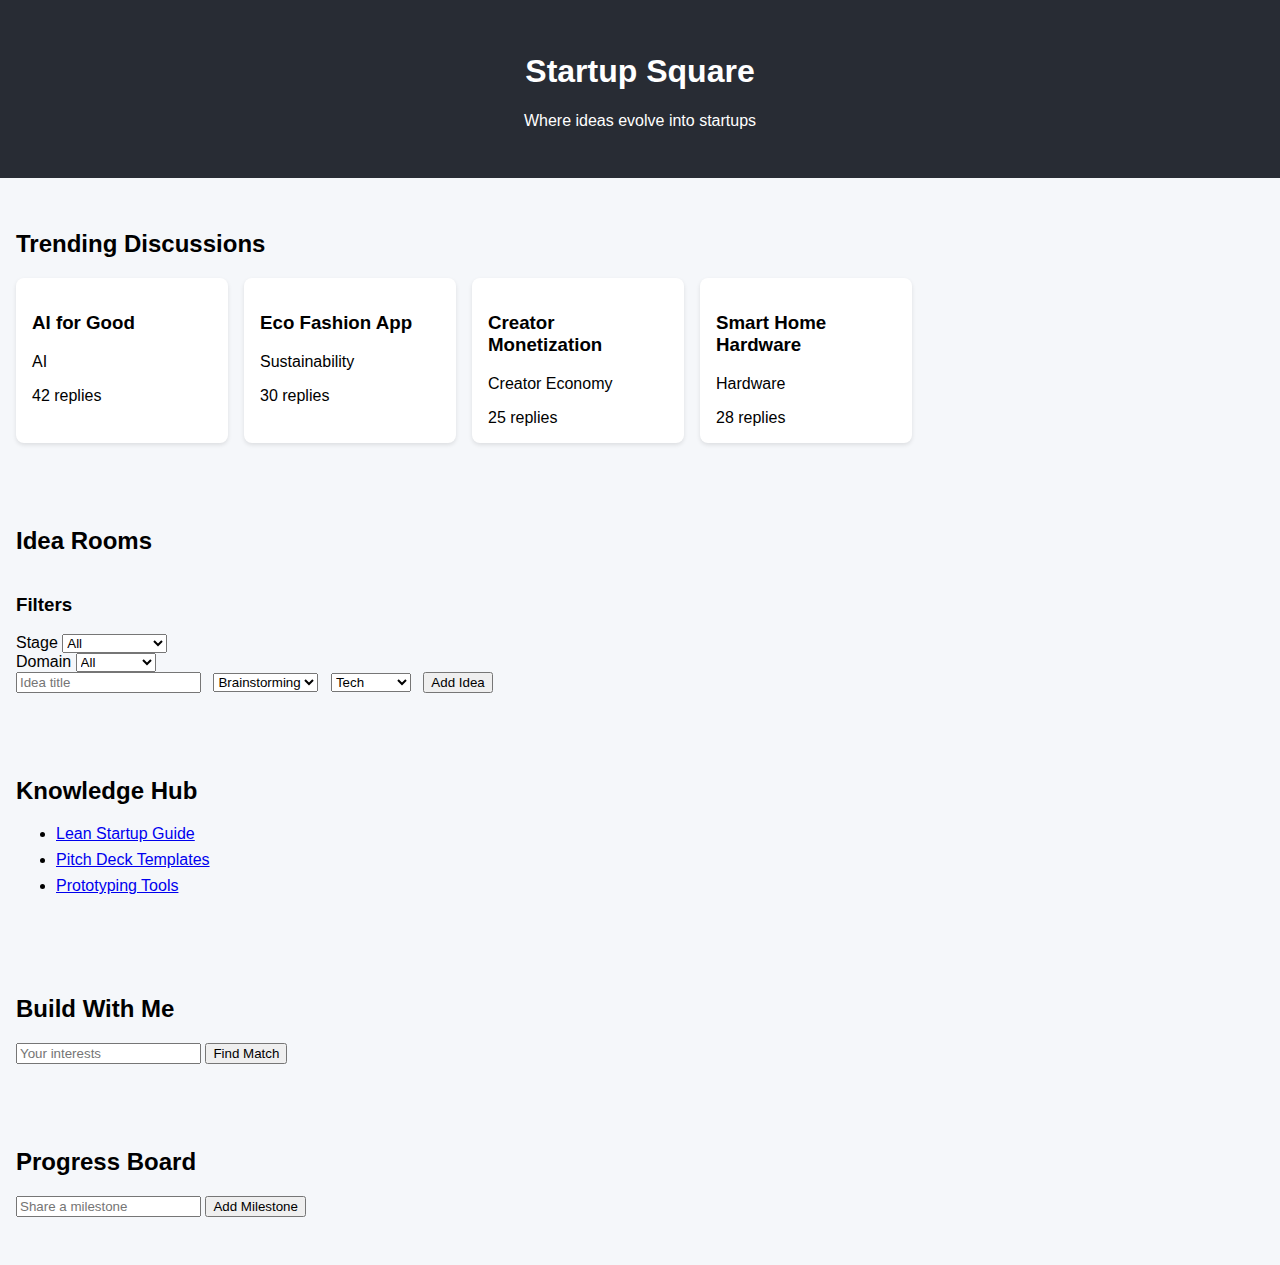
<file: index.html>
<!DOCTYPE html>
<html lang="en">
<head>
    <meta charset="UTF-8">
    <meta name="viewport" content="width=device-width, initial-scale=1.0">
    <title>Startup Square</title>
    <link rel="stylesheet" href="css/styles.css">
</head>
<body>
    <header class="hero">
        <h1>Startup Square</h1>
        <p>Where ideas evolve into startups</p>

    </header>

    <section id="trending" class="section">
        <h2>Trending Discussions</h2>
        <div class="cards" id="trending-cards"></div>
    </section>

    <section id="idea-room" class="section">
        <h2>Idea Rooms</h2>
        <div class="idea-room-container">
            <aside class="sidebar">
                <h3>Filters</h3>
                <label>Stage
                    <select id="stage-filter">
                        <option value="">All</option>
                        <option value="Brainstorming">Brainstorming</option>
                        <option value="Validating">Validating</option>
                        <option value="Prototyping">Prototyping</option>
                        <option value="Launching">Launching</option>
                    </select>
                </label>
                <label>Domain
                    <select id="domain-filter">
                        <option value="">All</option>
                        <option value="Tech">Tech</option>
                        <option value="Fashion">Fashion</option>
                        <option value="Hardware">Hardware</option>
                    </select>
                </label>
            </aside>
            <div class="posts" id="posts"></div>
        </div>
        <div class="new-post">
            <input type="text" id="post-title" placeholder="Idea title">
            <select id="post-stage">
                <option value="Brainstorming">Brainstorming</option>
                <option value="Validating">Validating</option>
                <option value="Prototyping">Prototyping</option>
                <option value="Launching">Launching</option>
            </select>
            <select id="post-domain">
                <option value="Tech">Tech</option>
                <option value="Fashion">Fashion</option>
                <option value="Hardware">Hardware</option>
            </select>
            <button id="add-post">Add Idea</button>
        </div>
    </section>

    <section id="knowledge-hub" class="section">
        <h2>Knowledge Hub</h2>
        <ul id="resources"></ul>
    </section>

    <section id="build-with-me" class="section">
        <h2>Build With Me</h2>
        <input type="text" id="my-interests" placeholder="Your interests">
        <button id="find-match">Find Match</button>
        <div id="match-result"></div>
    </section>

    <section id="progress-board" class="section">
        <h2>Progress Board</h2>
        <input type="text" id="milestone" placeholder="Share a milestone">
        <button id="add-milestone">Add Milestone</button>
        <ul id="milestones"></ul>
    </section>

    <script src="js/script.js"></script>
</body>
</html>
</file>
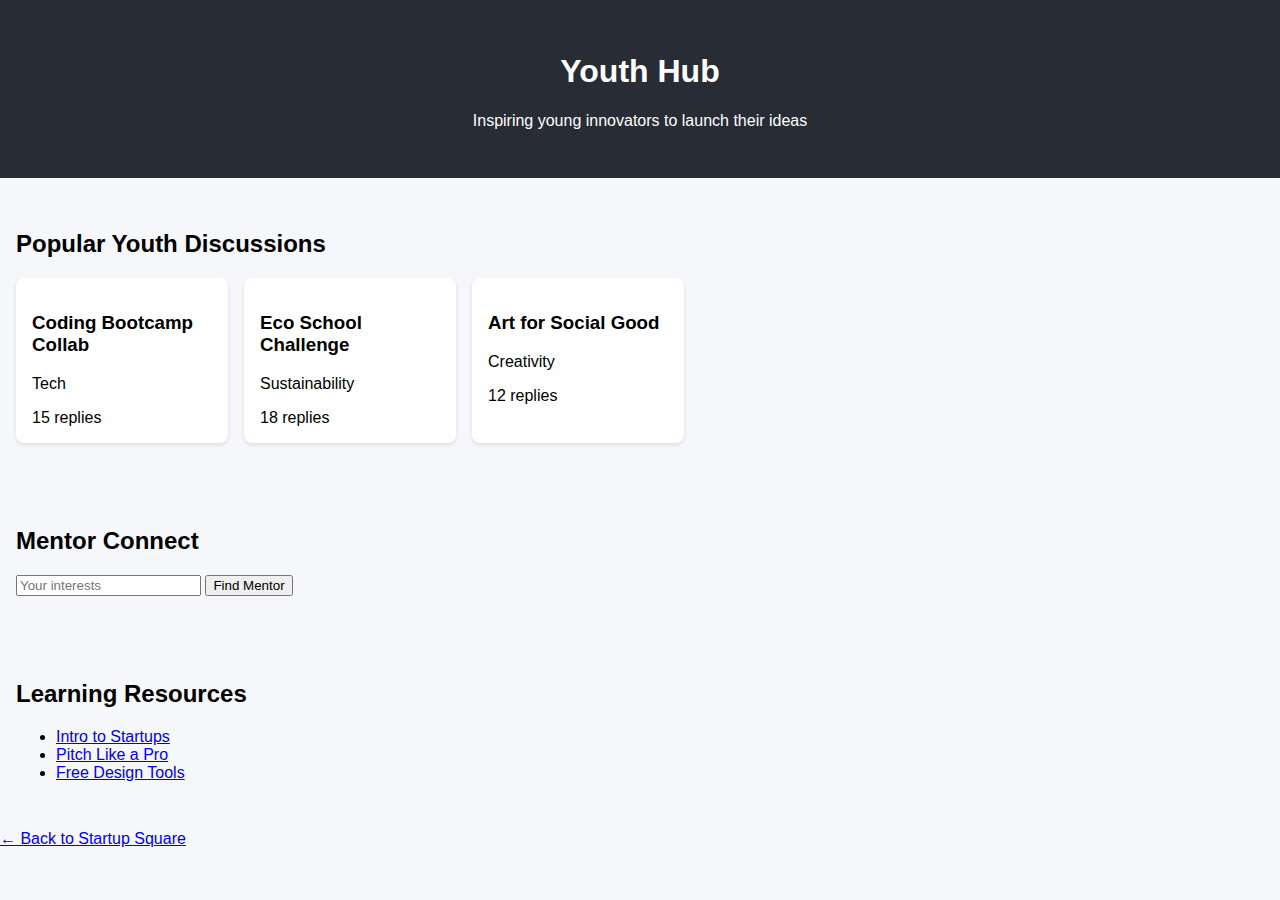
<file: youth.html>
<!DOCTYPE html>
<html lang="en">
<head>
    <meta charset="UTF-8">
    <meta name="viewport" content="width=device-width, initial-scale=1.0">
    <title>Youth Hub - Startup Square</title>
    <link rel="stylesheet" href="css/styles.css">
</head>
<body>
    <header class="hero">
        <h1>Youth Hub</h1>
        <p>Inspiring young innovators to launch their ideas</p>
    </header>

    <section id="youth-trending" class="section">
        <h2>Popular Youth Discussions</h2>
        <div class="cards" id="youth-trending-cards"></div>
    </section>

    <section id="mentor-connect" class="section">
        <h2>Mentor Connect</h2>
        <input type="text" id="interest" placeholder="Your interests">
        <button id="connect-mentor">Find Mentor</button>
        <div id="mentor-result"></div>
    </section>

    <section id="youth-resources" class="section">
        <h2>Learning Resources</h2>
        <ul id="youth-resources-list"></ul>
    </section>

    <a href="index.html">&larr; Back to Startup Square</a>

    <script src="js/youth.js"></script>
</body>
</html>
</file>
<file: css/styles.css>
body {
    font-family: Arial, sans-serif;
    margin: 0;
    padding: 0;
    background: #f5f7fa;
}

.hero {
    background: #282c34;
    color: white;
    text-align: center;
    padding: 2rem 1rem;
}

.section {
    padding: 2rem 1rem;
}

.cards {
    display: flex;
    flex-wrap: wrap;
    gap: 1rem;
}

.card {
    background: white;
    padding: 1rem;
    border-radius: 8px;
    box-shadow: 0 2px 4px rgba(0,0,0,0.1);
    width: 180px;
}

.idea-room-container {
    display: flex;
}

.sidebar {
    width: 200px;
    margin-right: 1rem;
}

.posts {
    flex-grow: 1;
}

.post {
    background: white;
    padding: 1rem;
    margin-bottom: 1rem;
    border-radius: 8px;
    box-shadow: 0 2px 4px rgba(0,0,0,0.1);
}

.new-post input, .new-post select {
    margin-right: 0.5rem;
}

#resources li {
    margin-bottom: 0.5rem;
}

#milestones li {
    margin-bottom: 0.5rem;
}
</file>
